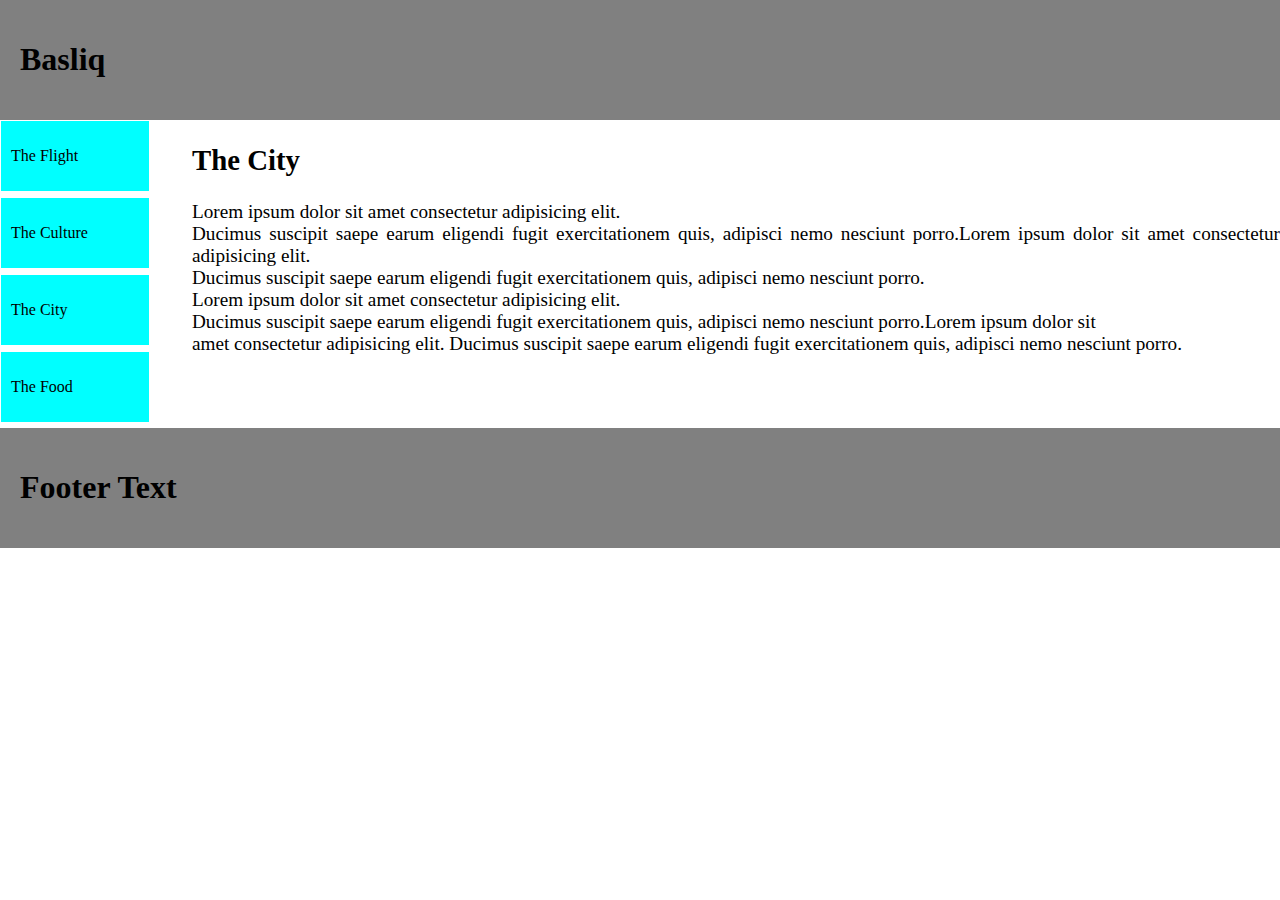
<file: task-float-loaut/index.html>
<!DOCTYPE html>
<html lang="en">
<head>
    <meta charset="UTF-8">
    <meta http-equiv="X-UA-Compatible" content="IE=edge">
    <meta name="viewport" content="width=device-width, initial-scale=1.0">
    <title>Float</title>
    <link rel="stylesheet" href="./style.css">
</head>
<body>
    <header>
        <h1>Basliq</h1>
    </header>

   
    <main>
       <h2>The City</h2>
       <p>Lorem ipsum dolor sit amet consectetur adipisicing elit. <br/>Ducimus suscipit saepe earum eligendi fugit exercitationem quis, adipisci nemo nesciunt porro.Lorem ipsum dolor sit amet consectetur adipisicing elit. <br/>Ducimus suscipit saepe earum eligendi fugit exercitationem quis, adipisci nemo nesciunt porro.<br/>Lorem ipsum dolor sit amet consectetur adipisicing elit. <br/>Ducimus suscipit saepe earum eligendi fugit exercitationem quis, adipisci nemo nesciunt porro.Lorem ipsum dolor sit <br/> amet consectetur adipisicing elit. Ducimus suscipit saepe earum eligendi fugit exercitationem quis, adipisci nemo nesciunt porro.</p>
    </main>
       
      <div class="aside">

        <p>The Flight</p>

      </div>

      <div class="aside2">

        <p>The Culture</p>

      </div>

    <div class="aside3">

        <p>The City</p>

    </div>

    <div class="aside4">

        <p>The Food</p>

    </div>

     <footer >

           <h1>Footer Text</h1>

     </footer>

</body>
</html>
</file>
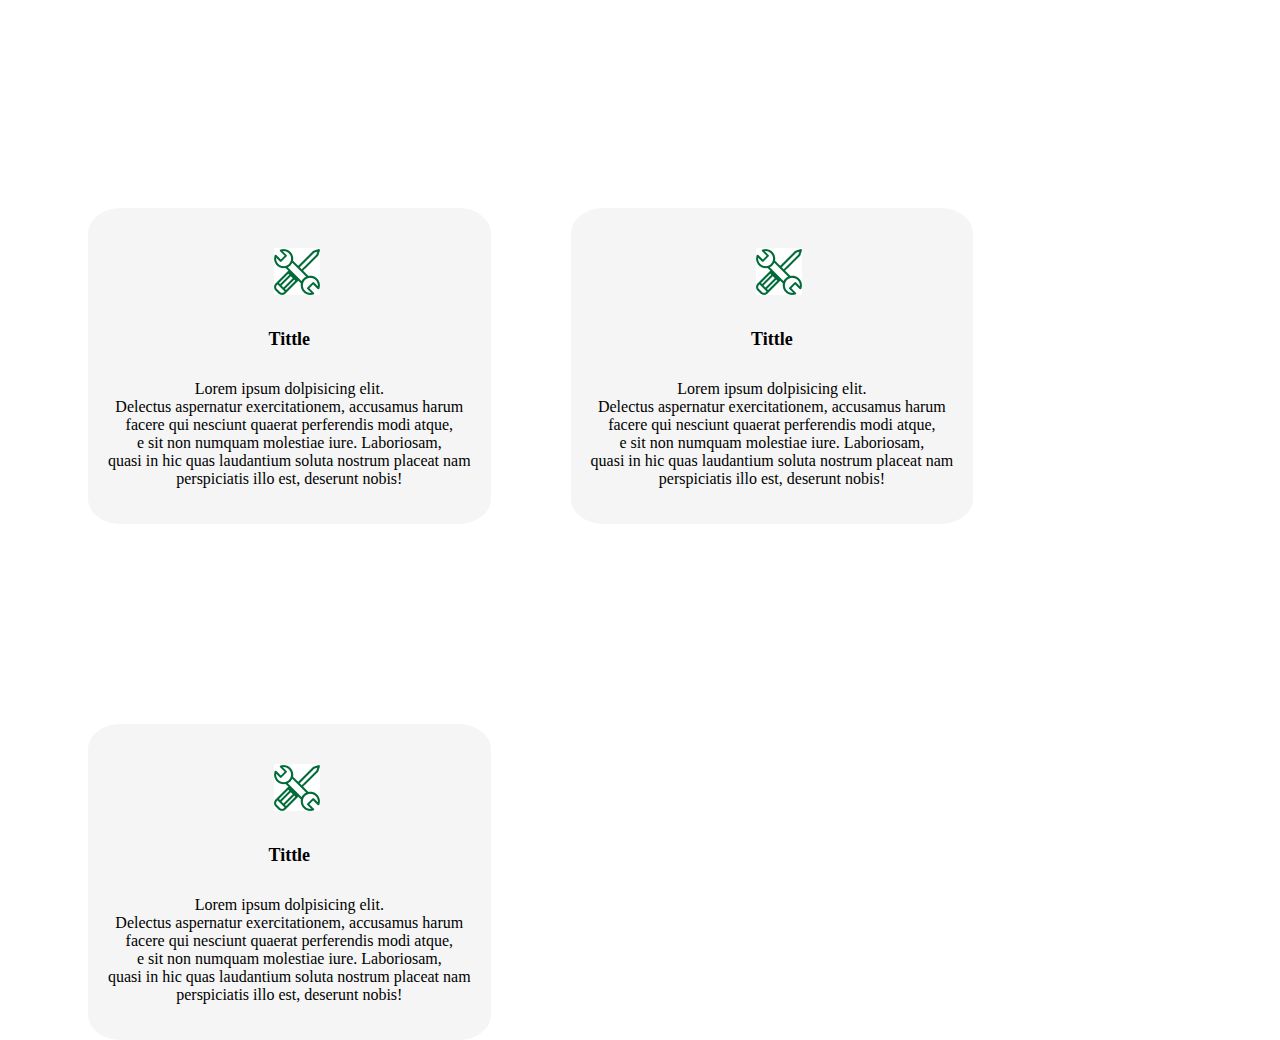
<file: task-hover-float/index.html>
<!DOCTYPE html>
<html lang="en">
<head>
    <meta charset="UTF-8">
    <meta http-equiv="X-UA-Compatible" content="IE=edge">
    <meta name="viewport" content="width=device-width, initial-scale=1.0">
    <link rel="stylesheet" href="./style.css">
    <title>Document</title>
</head>
<body>
    
     <div>
        <img src="./Vector (1).jpg" alt="">
        <h5>Tittle</h5>
        <p>Lorem ipsum dolpisicing elit.<br/> Delectus aspernatur exercitationem, accusamus harum <br/>facere qui nesciunt quaerat perferendis modi atque,<br/>e sit non numquam molestiae iure. Laboriosam, <br/>quasi in hic quas laudantium soluta nostrum placeat nam <br/>perspiciatis illo est, deserunt nobis!</p>
    
    </div>


    <div>
        <img src="./Vector (1).jpg" alt="">
        <h5>Tittle</h5>
        <p>Lorem ipsum dolpisicing elit.<br/> Delectus aspernatur exercitationem, accusamus harum <br/>facere qui nesciunt quaerat perferendis modi atque,<br/>e sit non numquam molestiae iure. Laboriosam, <br/>quasi in hic quas laudantium soluta nostrum placeat nam <br/>perspiciatis illo est, deserunt nobis!</p>
    </div>
    

    <div>
        <img src="./Vector (1).jpg" alt="">
        <h5>Tittle</h5>
        <p>Lorem ipsum dolpisicing elit.<br/> Delectus aspernatur exercitationem, accusamus harum <br/>facere qui nesciunt quaerat perferendis modi atque,<br/>e sit non numquam molestiae iure. Laboriosam, <br/>quasi in hic quas laudantium soluta nostrum placeat nam <br/>perspiciatis illo est, deserunt nobis!</p>
    </div>

</body>
</html>
</file>
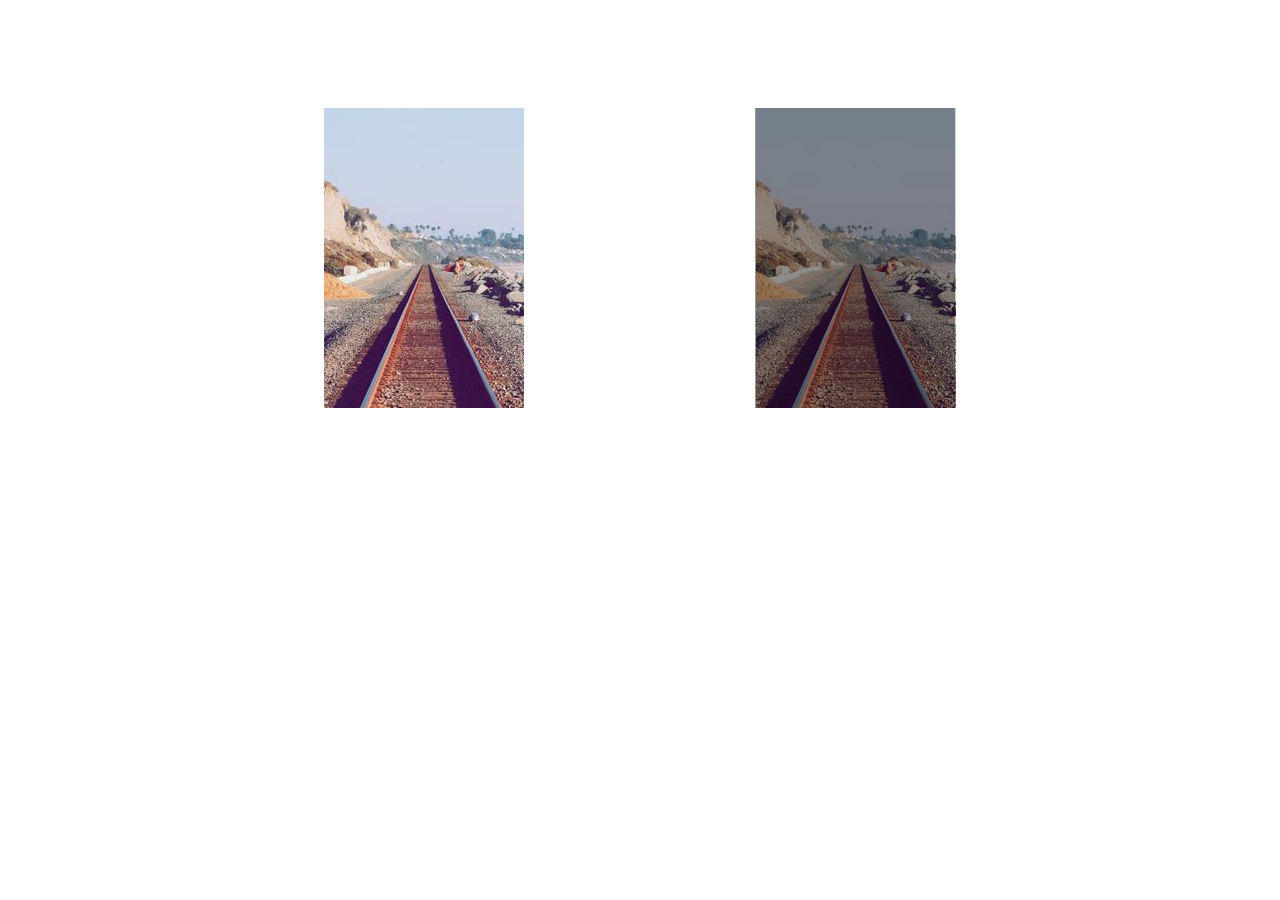
<file: task-position abs rel/index.html>
<!DOCTYPE html>
<html lang="en">
<head>
    <meta charset="UTF-8">
    <meta http-equiv="X-UA-Compatible" content="IE=edge">
    <meta name="viewport" content="width=device-width, initial-scale=1.0">
    <link rel="stylesheet" href="./style.css">
    <title>Document</title>
</head>
<body>
      
    <div class="simple">

        <img src="./photo/155-200x300.jpg" alt="">

    </div> 

    <div class="shadow">

        <img src="./photo/155-200x300.jpg" alt="">
        
    </div> 

</body>
</html>
</file>
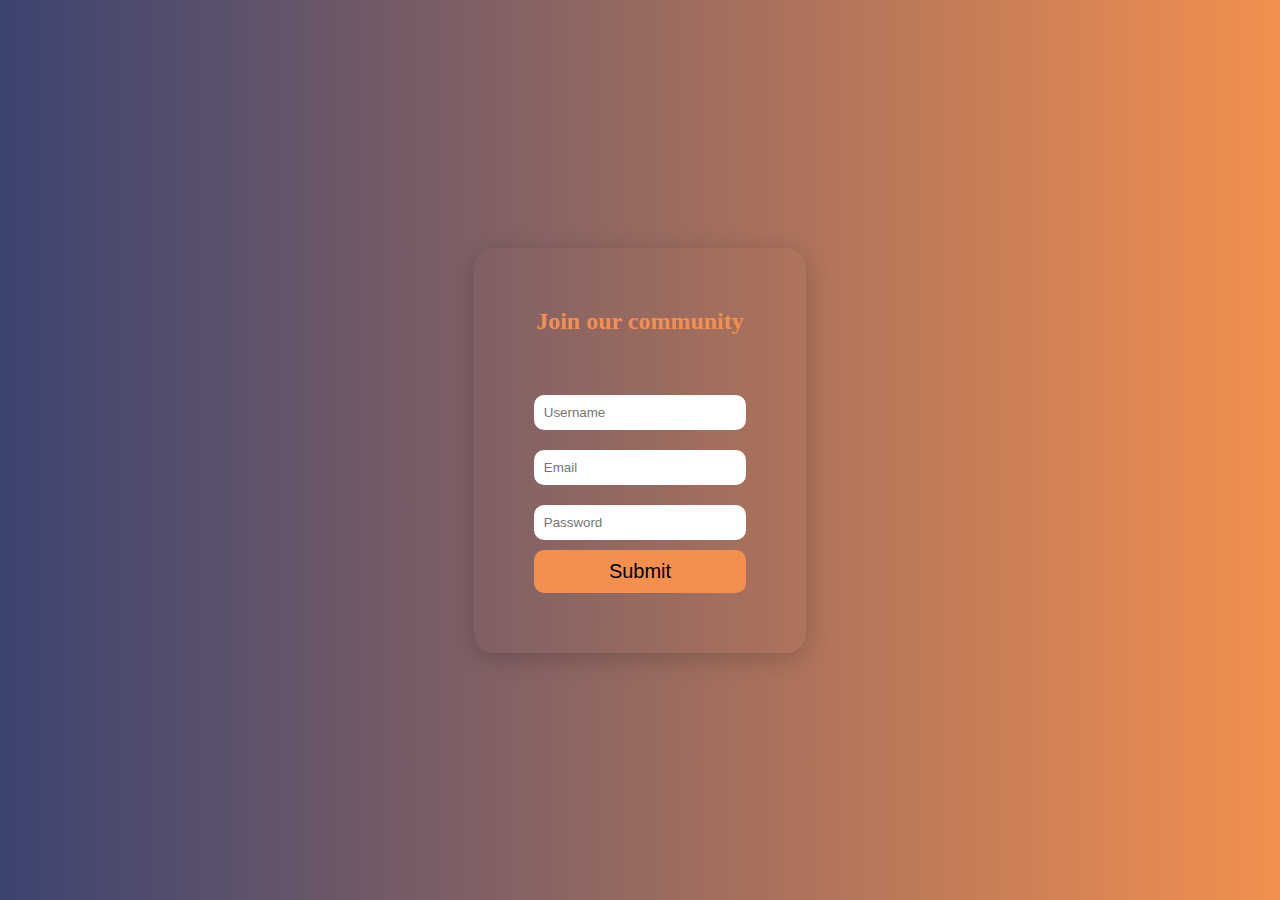
<file: task-sign-up/index.html>
<!DOCTYPE html>
<html lang="en">
<head>
    <meta charset="UTF-8">
    <meta http-equiv="X-UA-Compatible" content="IE=edge">
    <meta name="viewport" content="width=device-width, initial-scale=1.0">
    <title>Document</title>
    <link rel="stylesheet" href="./style.css">
</head>
<body>
    <form>
        <div class="container">
            <h2>Join our community</h2>
            <div class="input">
                <input required placeholder="Username"  type="text">
            </div>
            <div class="input">
                <input required placeholder="Email" type="email">
            </div>
           <div class="input">
            <input required placeholder="Password" type="password">
           </div>
           <button class="btn">Submit</button>
        </div>
    </form>
   
</body>
</html>
</file>
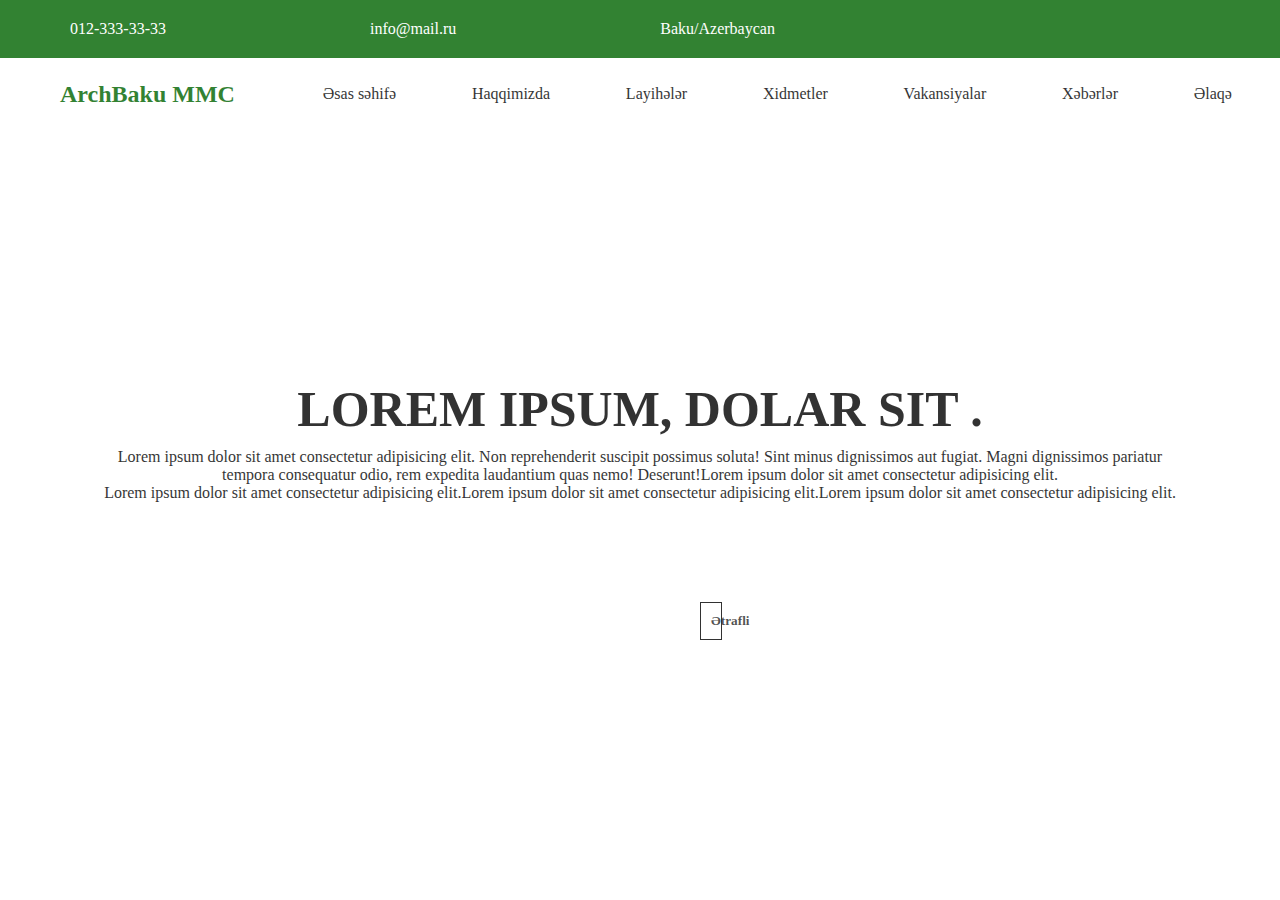
<file: task-simple/index.html>
<!DOCTYPE html>
<html lang="en">
<head>
    <meta charset="UTF-8">
    <meta http-equiv="X-UA-Compatible" content="IE=edge">
    <meta name="viewport" content="width=device-width, initial-scale=1.0">
    <title>Document</title> 
    <link rel="stylesheet" href="./style.css">

</head>
<body>
  <footer>

    <div class="footer-content">

      <a href="#">012-333-33-33</a>
       <a href="#">info@mail.ru</a>
        <a href="#">Baku/Azerbaycan</a>

    </div>

  </footer>
   
    <nav class="navbar">

      <h2>ArchBaku MMC</h2>

     <a href="#">Əsas səhifə</a>
      <a href="#">Haqqimizda</a>
       <a href="#">Layihələr</a>
        <a href="#">Xidmetler</a>
         <a href="#">Vakansiyalar</a>
          <a href="#">Xəbərlər</a>
           <a href="#">Əlaqə</a>

    </nav>
    
    <h1>LOREM IPSUM, DOLAR SIT .</h1>
    <p>Lorem ipsum dolor sit amet consectetur adipisicing elit. Non reprehenderit suscipit possimus soluta! Sint minus dignissimos aut fugiat. Magni dignissimos pariatur <br/> tempora consequatur odio, rem expedita laudantium quas nemo! Deserunt!Lorem ipsum dolor sit amet consectetur adipisicing elit.<br/>Lorem ipsum dolor sit amet consectetur adipisicing elit.Lorem ipsum dolor sit amet consectetur adipisicing elit.Lorem ipsum dolor sit amet consectetur adipisicing elit.</p> 
   
    <h5>Ətrafli</h5>

</body>
</html>
</file>
<file: task-float-loaut/style.css>
body{
    padding: 0px;
    margin: 0px;
    box-sizing: border-box;
}

header{
    background-color: gray;
    padding: 20px;
   
}

.aside{
    background-color: aqua;
    padding: 10px;
    margin-bottom: 5px;
    width: 10vw;    
    border: 1px solid white;
}
.aside2{
    padding: 10px;
    margin-bottom: 5px;
    width: 10vw;  
    border: 1px solid white;
    background-color:aqua;


}
.aside3{
    padding: 10px;
    margin-bottom: 5px;
    width: 10vw;  
    border: 1px solid white;
    background-color: aqua;
}
.aside4{
    background-color: aqua;
    padding: 10px;
    margin-bottom: 5px;
    width: 10vw;
    border: 1px solid white;
}

main{
    text-align: justify;
    float: right;
    width: 85vw;
    font-size: larger;
}

footer{
    background-color: gray;
    padding: 20px;

}
</file>
<file: task-hover-float/style.css>
div{

    float:left;
    border-radius: 8%;
    padding: 20px;
    margin-left:  80px; 
    margin-top: 200px;
    text-align: center;
    background-color:whitesmoke;

}

div>h5{
    font-size: large;
}

img{
    margin-left: 15px;
    padding-top: 20px;
  }

div:hover{
    border: 1px solid black;
    background-color: rgb(6, 3, 50);
    color:rgb(234, 232, 83);
    transition: 0.8s;
}
</file>
<file: task-position abs rel/style.css>
.simple{

    margin-top: 100px;
    margin-left: 25%;
    float: left;
   
  
}

.shadow{

    margin-top: 100px;
    margin-right:25%;
    float: right;
    position: relative;
    

}

.shadow::after{
    content: "";
    height:300px;
    width: 200px;
    background-color:rgba(0,0,0, 0.4);
    position: absolute;
    right: 0.70px;
    
}
</file>
<file: task-sign-up/style.css>
*{
    margin: 0;
    padding: 0;
    box-sizing: border-box;
}

body{
    display: flex;
    justify-content: center;
    align-items: center;
    min-height: 100vh;
    background: #F3904F;  /* fallback for old browsers */
    background: linear-gradient(to right, #3B4371, #F3904F); /* W3C, IE 10+/ Edge, Firefox 16+, Chrome 26+, Opera 12+, Safari 7+ */
    
}
.container{
    padding: 60px 50px;
    border-radius: 20px;
    box-shadow: 0 5px 25px rgba(0,0,0,0.2);
}
.container h2{
    text-align: center;
    padding-bottom: 50px;
    color: #F3904F

  
}
.container input{
    border: none;
    width: 16.6vw;
    margin: 10px;
    padding: 10px;
    border-radius: 10px;

}

.container input:hover{
    box-shadow: 0 5px 25px rgba(0,0,0,0.4);
}
.container .btn{
    border: none;
    width: 16.6vw;
    padding: 10px;
    margin-left: 10px;
    border-radius: 10px;
    font-size: 20px;
    cursor: pointer;
    background: #F3904F
}
</file>
<file: task-simple/style.css>
*{
    margin: 0px;
    padding: 0px;
    box-sizing: border-box;
    
    }
     
    body{
    background-image: url("https://img1.wsimg.com/isteam/ip/ca668179-9b3d-4671-8902-37b1a1cee5b0/Fotolia_120721552_Subscription_Monthly_M.jpg/:/cr=t:0%25,l:0%25,w:100%25,h:100%25/rs=h:1000,cg:true/fx-gs");
    opacity: 80%;
    background-repeat: no-repeat;
    background-size: cover;
    }
    .navbar{
        padding: 10px;
         height: 8vh;
          width: 100%;
           background-color: white;
            display: flex;
             align-items: center;
              flex-direction: row;
             
    }
    
    a{
        margin: 0px auto;
        text-decoration: none;
        color: black;
    }
    
    h2{
        cursor: pointer;
         color:darkgreen;
        margin: 50px;
    }
    
    a:hover{
        color:chocolate;
        transition: 0.5s;
    }
    
    h1{
    text-align: center;
    font-size: 50px;
    padding-top: 250px;
    color:black;
    }
    
    p{
    text-align: center;
    padding-top: 10px;
    }
    
    h5{
        color:rgba(0, 0, 0, 0.855);
        text-align: center;
        border: 1px solid black;
        margin-top: 100px;
        margin-left: 700px;
        margin-right: 700px;
        padding: 10px;
        cursor: pointer;
    }
    
    footer{
    
        color:white;
         background-color:darkgreen;
          padding: 20px;
    }
    
    .footer-content>a{
    
        color: white;
         padding: 50px;
          margin-right: 100px;
    }
</file>
